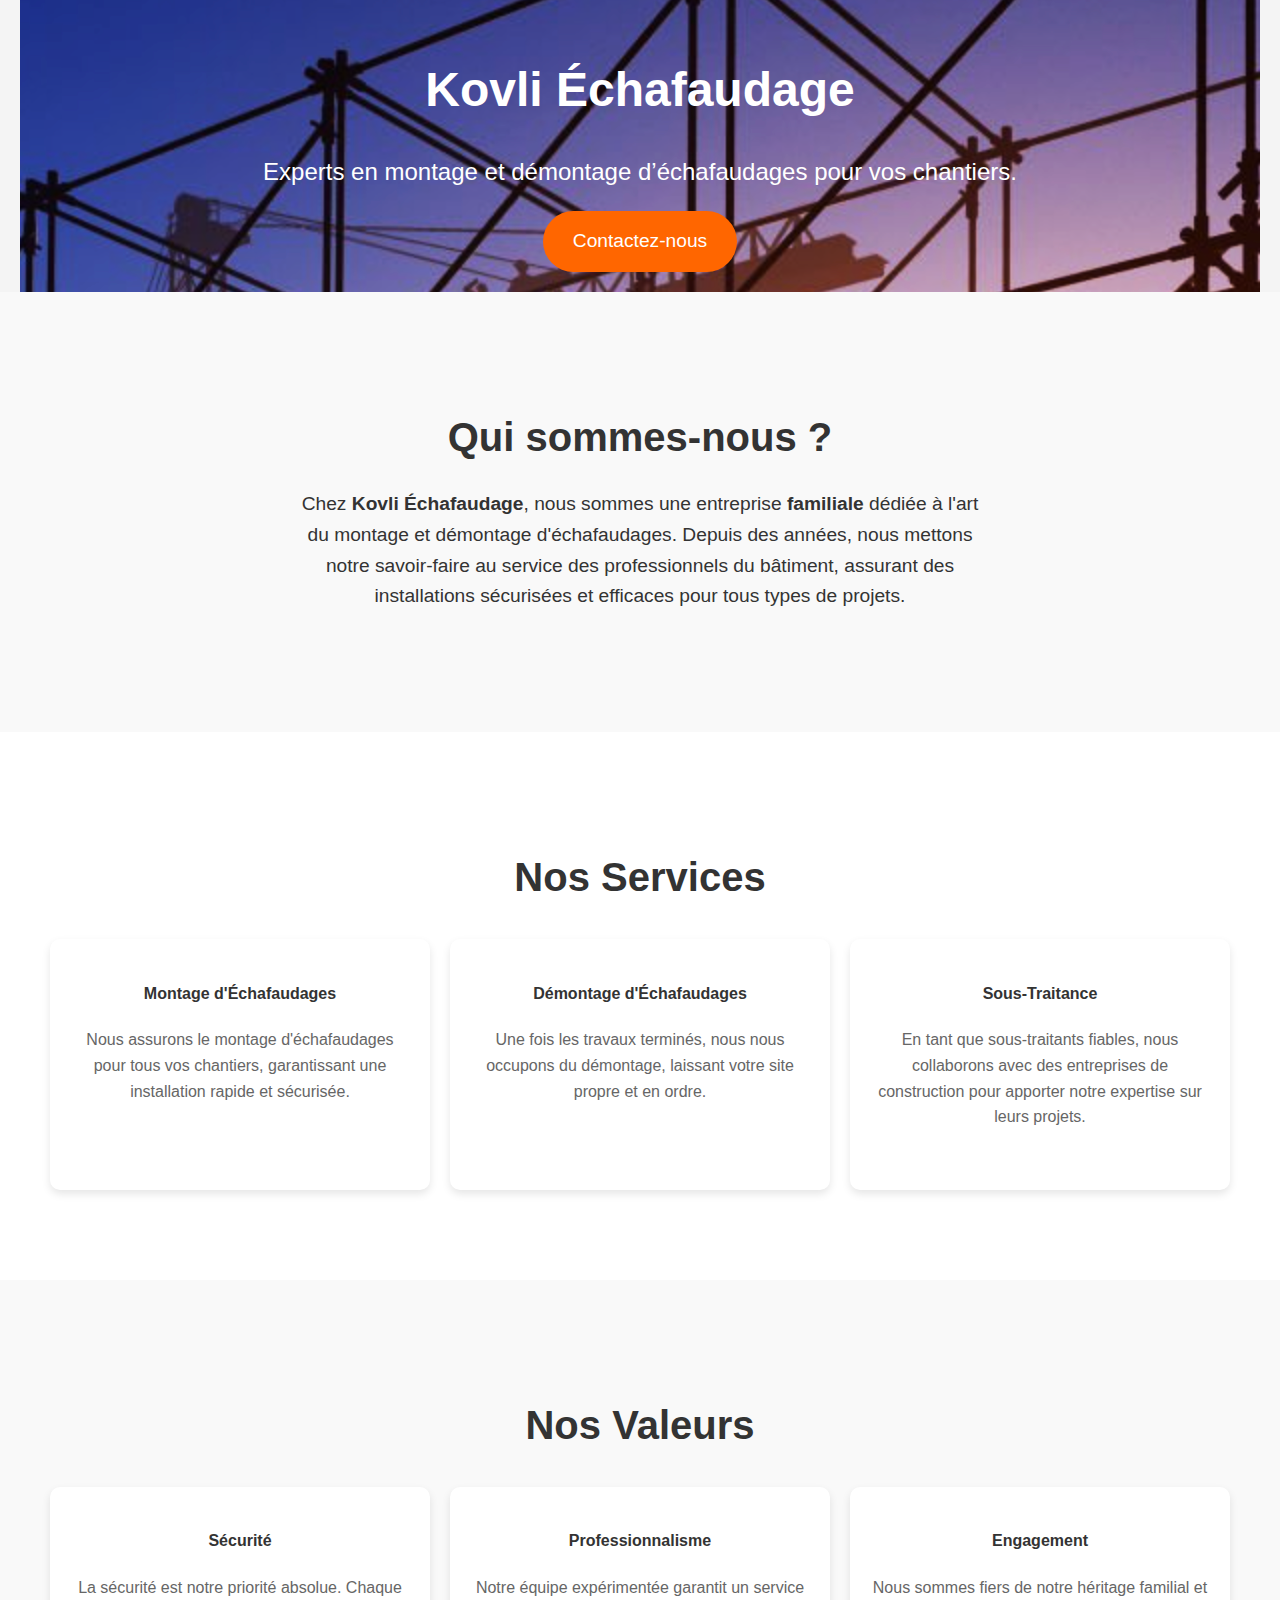
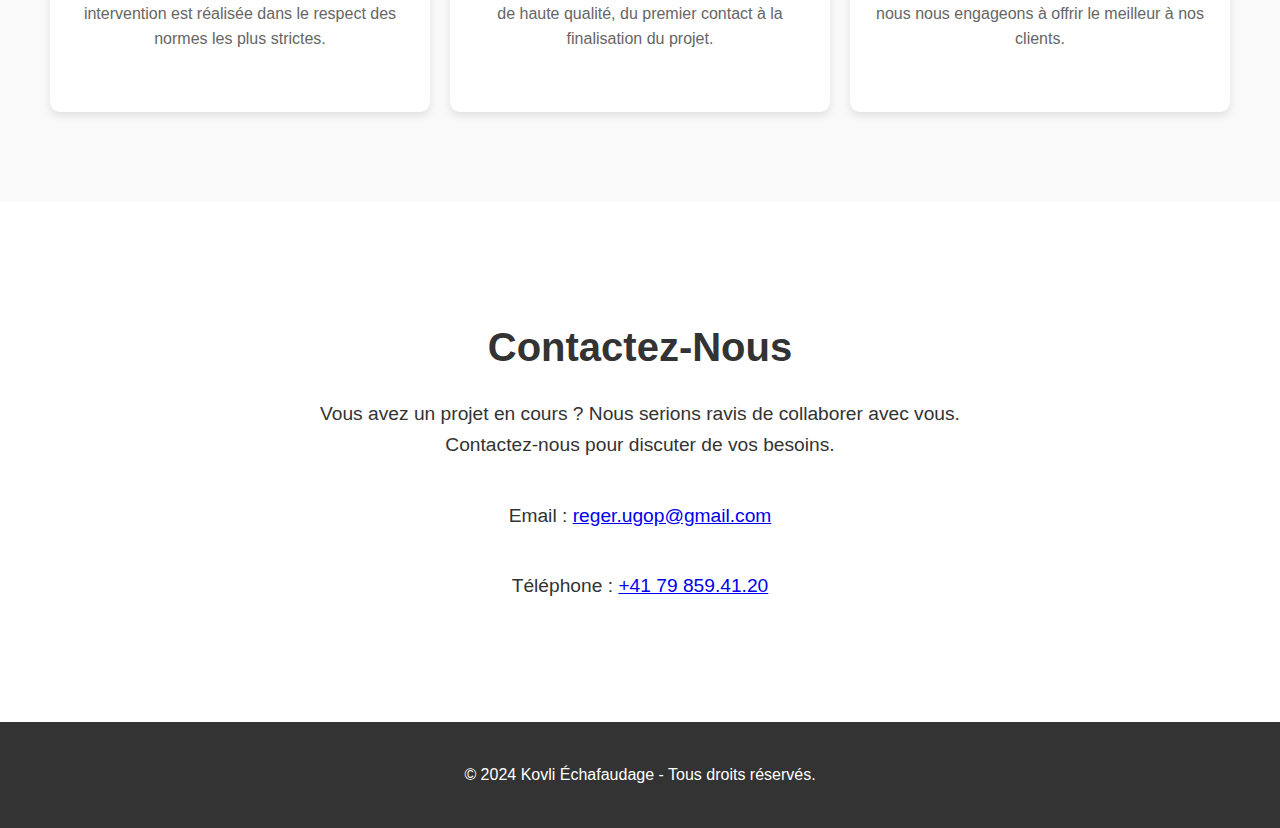
<file: index.html>
<!DOCTYPE html>
<html lang="fr">
<head>
    <meta charset="UTF-8">
    <meta name="viewport" content="width=device-width, initial-scale=1.0">
    <title>Kovli Échafaudage</title>
    <link rel="stylesheet" href="styles.css">
</head>
<body>
    <header>
        <div class="container img-bg">
            <h1>Kovli Échafaudage</h1>
            <p>Experts en montage et démontage d’échafaudages pour vos chantiers.</p>
            <a href="#contact" class="cta">Contactez-nous</a>
        </div>
    </header>

    <section id="about">
        <div class="container">
            <h2>Qui sommes-nous ?</h2>
            <p>Chez <strong>Kovli Échafaudage</strong>, nous sommes une entreprise <strong>familiale</strong> dédiée à l'art du montage et démontage d'échafaudages. Depuis des années, nous mettons notre savoir-faire au service des professionnels du bâtiment, assurant des installations sécurisées et efficaces pour tous types de projets.</p>
        </div>
    </section>

    <section id="services">
        <div class="container">
            <h2>Nos Services</h2>
            <div class="service-cards">
                <div class="card">
                    <h4>Montage d'Échafaudages</h4>
                    <p>Nous assurons le montage d'échafaudages pour tous vos chantiers, garantissant une installation rapide et sécurisée.</p>
                </div>
                <div class="card">
                    <h4>Démontage d'Échafaudages</h4>
                    <p>Une fois les travaux terminés, nous nous occupons du démontage, laissant votre site propre et en ordre.</p>
                </div>
                <div class="card">
                    <h4>Sous-Traitance</h4>
                    <p>En tant que sous-traitants fiables, nous collaborons avec des entreprises de construction pour apporter notre expertise sur leurs projets.</p>
                </div>
            </div>
        </div>
    </section>

    <section id="services">
        <div class="container">
            <h2>Nos Valeurs</h2>
            <div class="service-cards">
                <div class="card">
                    <h4>Sécurité</h4>
                    <p>La sécurité est notre priorité absolue. Chaque intervention est réalisée dans le respect des normes les plus strictes.</p>
                </div>
                <div class="card">
                    <h4>Professionnalisme</h4>
                    <p>Notre équipe expérimentée garantit un service de haute qualité, du premier contact à la finalisation du projet.</p>
                </div>
                <div class="card">
                    <h4>Engagement</h4>
                    <p>Nous sommes fiers de notre héritage familial et nous nous engageons à offrir le meilleur à nos clients.</p>
                </div>
            </div>
        </div>
    </section>

    <section id="contact">
        <div class="container">
            <h2>Contactez-Nous</h2>
            <p>Vous avez un projet en cours ? Nous serions ravis de collaborer avec vous. Contactez-nous pour discuter de vos besoins.</p>
            <p>Email : <a href="mailto:reger.ugop@gmail.com">reger.ugop@gmail.com</a></p>
            <p>Téléphone : <a href="tel:+41798594120">+41 79 859.41.20</a></p>
        </div>
    </section>

    <footer>
        <div class="container">
            <p>&copy; 2024 Kovli Échafaudage - Tous droits réservés.</p>
        </div>
    </footer>
</body>
</html>
</file>
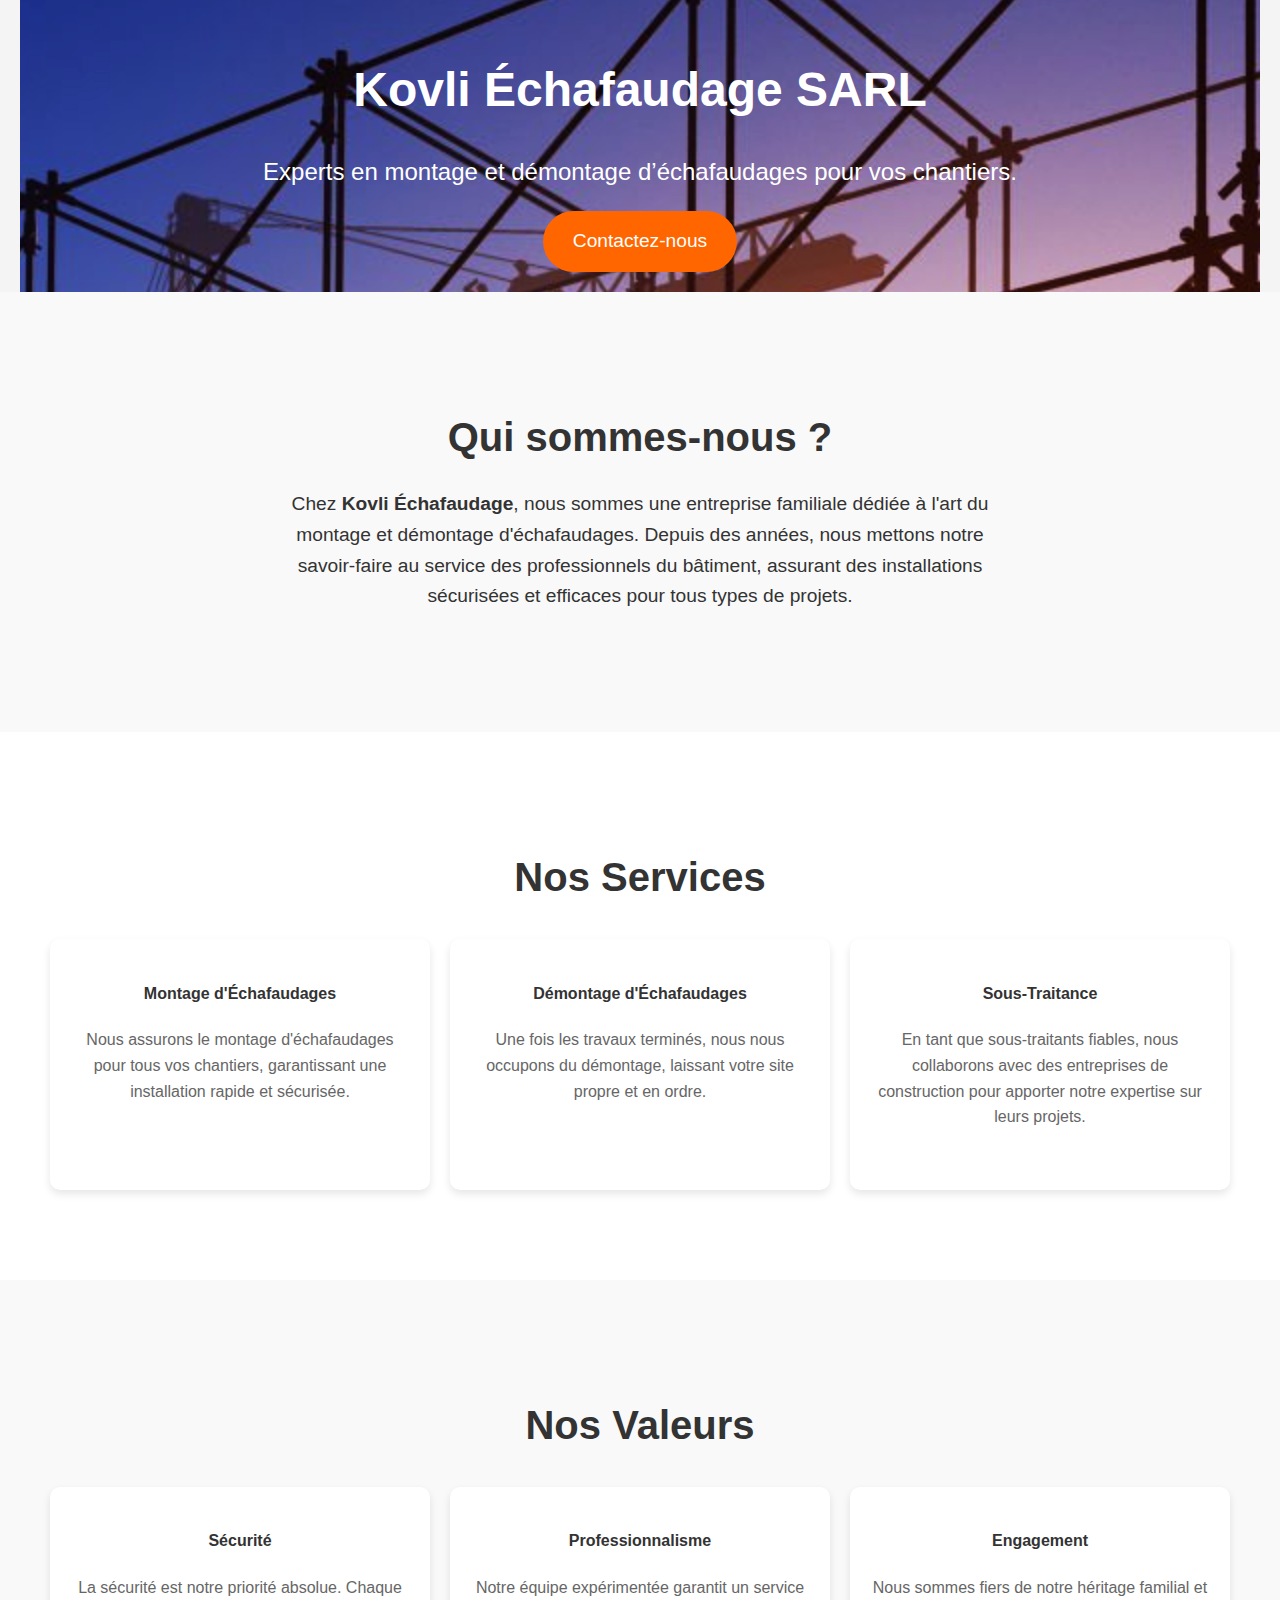
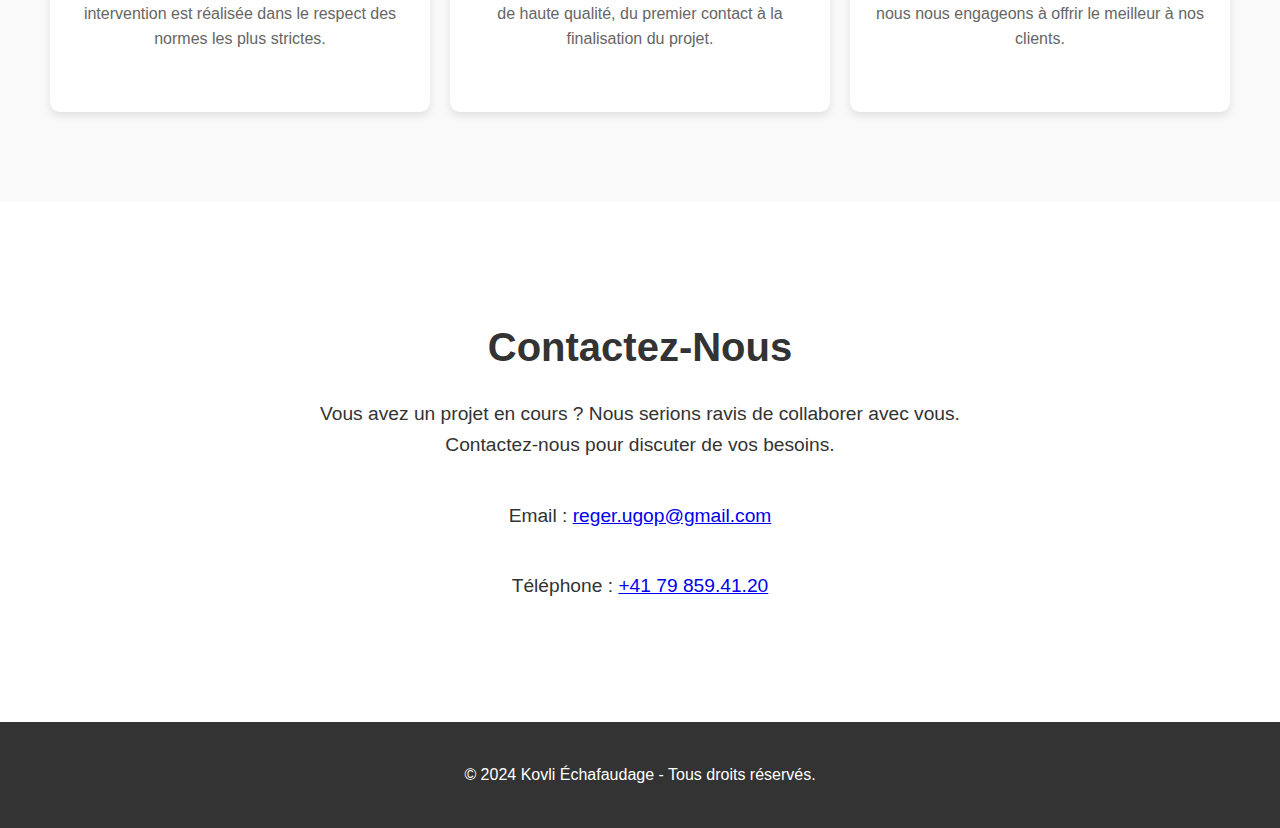
<file: accueil.html>
<!DOCTYPE html>
<html lang="fr">
<head>
    <meta charset="UTF-8">
    <meta name="viewport" content="width=device-width, initial-scale=1.0">
    <title>Entreprise Familiale d'Échafaudage</title>
    <link rel="stylesheet" href="styles.css">
</head>
<body>
    <header>
        <div class="container img-bg">
            <h1>Kovli Échafaudage SARL</h1>
            <p>Experts en montage et démontage d’échafaudages pour vos chantiers.</p>
            <a href="#contact" class="cta">Contactez-nous</a>
        </div>
    </header>

    <section id="about">
        <div class="container">
            <h2>Qui sommes-nous ?</h2>
            <p>Chez <strong>Kovli Échafaudage</strong>, nous sommes une entreprise familiale dédiée à l'art du montage et démontage d'échafaudages. Depuis des années, nous mettons notre savoir-faire au service des professionnels du bâtiment, assurant des installations sécurisées et efficaces pour tous types de projets.</p>
        </div>
    </section>

    <section id="services">
        <div class="container">
            <h2>Nos Services</h2>
            <div class="service-cards">
                <div class="card">
                    <h4>Montage d'Échafaudages</h4>
                    <p>Nous assurons le montage d'échafaudages pour tous vos chantiers, garantissant une installation rapide et sécurisée.</p>
                </div>
                <div class="card">
                    <h4>Démontage d'Échafaudages</h4>
                    <p>Une fois les travaux terminés, nous nous occupons du démontage, laissant votre site propre et en ordre.</p>
                </div>
                <div class="card">
                    <h4>Sous-Traitance</h4>
                    <p>En tant que sous-traitants fiables, nous collaborons avec des entreprises de construction pour apporter notre expertise sur leurs projets.</p>
                </div>
            </div>
        </div>
    </section>

    <section id="services">
        <div class="container">
            <h2>Nos Valeurs</h2>
            <div class="service-cards">
                <div class="card">
                    <h4>Sécurité</h4>
                    <p>La sécurité est notre priorité absolue. Chaque intervention est réalisée dans le respect des normes les plus strictes.</p>
                </div>
                <div class="card">
                    <h4>Professionnalisme</h4>
                    <p>Notre équipe expérimentée garantit un service de haute qualité, du premier contact à la finalisation du projet.</p>
                </div>
                <div class="card">
                    <h4>Engagement</h4>
                    <p>Nous sommes fiers de notre héritage familial et nous nous engageons à offrir le meilleur à nos clients.</p>
                </div>
            </div>
        </div>
    </section>

    <section id="contact">
        <div class="container">
            <h2>Contactez-Nous</h2>
            <p>Vous avez un projet en cours ? Nous serions ravis de collaborer avec vous. Contactez-nous pour discuter de vos besoins.</p>
            <p>Email : <a href="mailto:reger.ugop@gmail.com">reger.ugop@gmail.com</a></p>
            <p>Téléphone : <a href="tel:+41798594120">+41 79 859.41.20</a></p>
        </div>
    </section>

    <footer>
        <div class="container">
            <p>&copy; 2024 Kovli Échafaudage - Tous droits réservés.</p>
        </div>
    </footer>
</body>
</html>
</file>
<file: styles.css>
/* Global Styles */
body {
    font-family: 'Roboto', sans-serif;
    margin: 0;
    padding: 0;
    background-color: #f4f4f4;
    color: #333;
    line-height: 1.6;
}

/* Container */
.container {
    max-width: 1200px;
    margin: 0 auto;
    padding: 20px;
}

/* Header Styles */
header {
    background-image: url('https://images.unsplash.com/photo-1532634896-26909d0d7d73');
    background-size: cover;
    background-position: center;
    color: #fff;
    text-align: center;
}

header h1 {
    font-size: 3em;
    margin-bottom: 10px;
}

header p {
    font-size: 1.5em;
    margin-bottom: 20px;
}

.cta {
    display: inline-block;
    background-color: #ff6600;
    color: #fff;
    padding: 15px 30px;
    text-decoration: none;
    font-size: 1.2em;
    border-radius: 50px;
    transition: background-color 0.3s ease;
}

.cta:hover {
    background-color: #e65c00;
}

/* Section Styles */
section {
    padding: 60px 0;
    background-color: #fff;
}

section:nth-child(even) {
    background-color: #f9f9f9;
}

section h2 {
    font-size: 2.5em;
    margin-bottom: 20px;
    text-align: center;
    color: #333;
}

section p {
    text-align: center;
    font-size: 1.2em;
    max-width: 700px;
    margin: 0 auto 40px;
}

/* Service Cards */
.service-cards {
    display: flex;
    justify-content: space-between;
}

.card {
    background-color: #fff;
    padding: 20px;
    border-radius: 10px;
    box-shadow: 0 4px 8px rgba(0, 0, 0, 0.1);
    margin-bottom: 20px;
    text-align: center;
    flex: 1 1 30%; /* Chaque carte prend environ 30% de la largeur du conteneur */
    margin: 10px; /* Ajoute un espace autour de chaque carte */
}

.card h3 {
    font-size: 1.8em;
    margin-bottom: 15px;
    color: #ff6600;
}

.card p {
    font-size: 1em;
    color: #666;
}


/* Footer Styles */
footer {
    background-color: #333;
    color: #fff;
    text-align: center;
    padding: 20px 0;
}

footer p {
    margin: 0;
    font-size: 1em;
}

.img-bg{
    background-image: url(img/img-accueil.png);
}

/* Responsive Styles */
@media (max-width: 768px) {
    .service-cards {
        flex-direction: column;
    }

    .card {
        flex: 1 1 100%;
    }

    header h1 {
        font-size: 2.5em;
    }

    header p {
        font-size: 1.2em;
    }

    .cta {
        font-size: 1em;
        padding: 12px 24px;
    }

    section h2 {
        font-size: 2em;
    }

    section p {
        font-size: 1.1em;
    }
}

@media (max-width: 480px) {
    header h1 {
        font-size: 2em;
    }

    header p {
        font-size: 1em;
    }

    .cta {
        font-size: 0.9em;
        padding: 10px 20px;
    }

    section h2 {
        font-size: 1.8em;
    }

    section p {
        font-size: 1em;
    }
}
</file>
